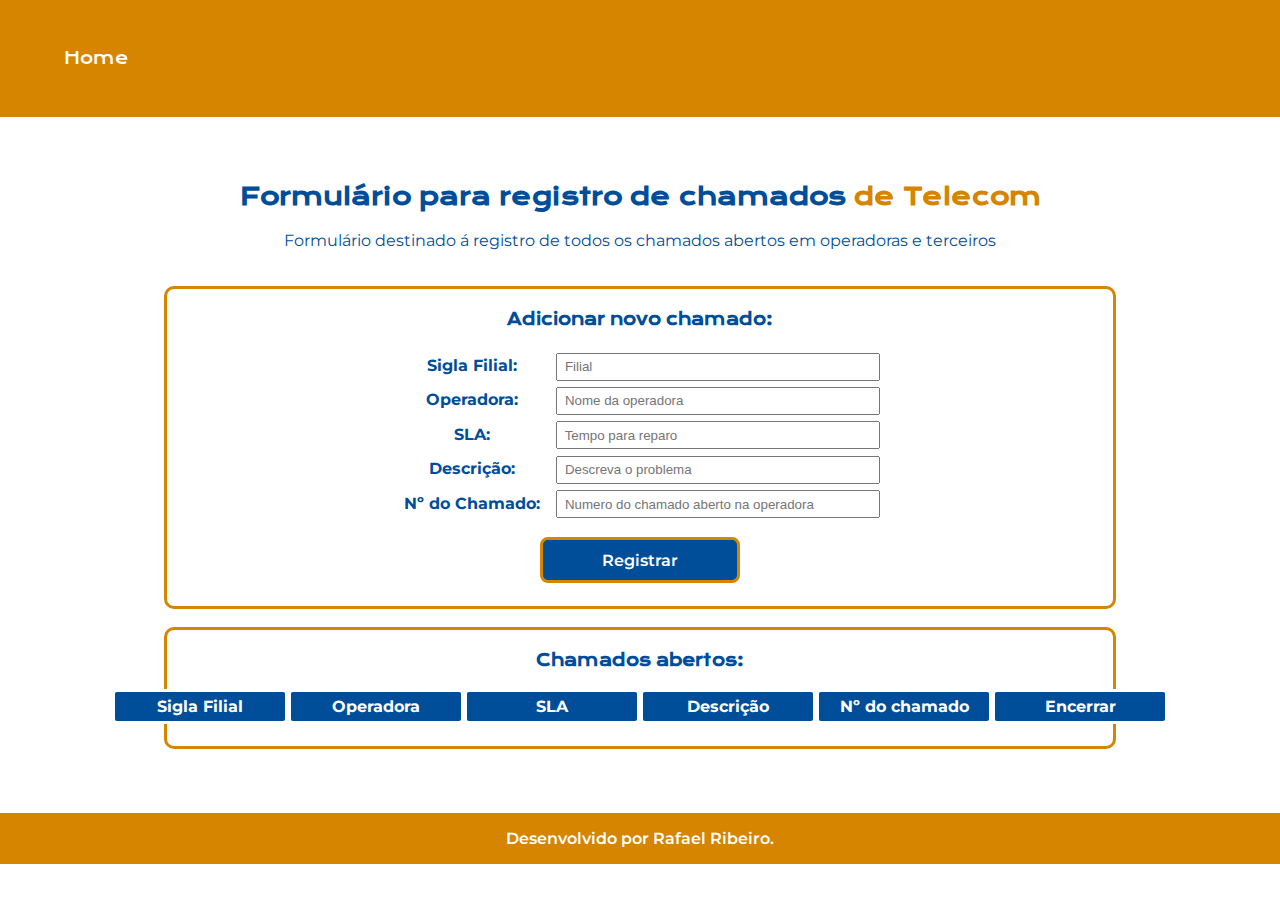
<file: index.html>
<!DOCTYPE html>
<html lang="pt-br">

<head>
      <meta charset="UTF-8">
      <meta http-equiv="X-UA-Compatible" content="IE=edge">
      <meta name="viewport" content="width=device-width, initial-scale=1.0">
      <link rel="stylesheet" href="./estilos/style.css">

      <!-- montanto o portifolio -->
      <title>Formulário Chamados</title>
</head>

<body>
      <header class="cabecalho">
            <nav class="cabecalho__menu">
                  <a class="cabecalho__menu__link" href="index.html">Home</a>
                  <!-- <a class="cabecalho__menu__link" href="about.html">Sobre mim</a>
                  <a class="cabecalho__menu__link" href="curriculo.html">Curriculo</a> -->
            </nav>
      </header>
      <main class="apresentacao">
            <section class="apresentacao__conteudo">
                  <h1 class="apresentacao__conteudo__titulo"> Formulário para registro de chamados
                        <strong class="titulo-destaque"> de Telecom </strong>
                  </h1>
                  <p class="apresentacao__conteudo__texto">Formulário destinado á registro de todos os chamados abertos
                        em operadoras e terceiros</p>

                  </div>
            </section>
            <br>
            <br>
            <section class="container">
                  <h2 class="apresentacao__conteudo__form"">Adicionar novo chamado:</h2>
                  <form class=" form-adiciona">

                        <div class="grupo">
                              <label for="sigla">Sigla Filial:</label>
                              <input id="sigla" name="sigla" type="text" placeholder="  Filial"
                                    class="campo campo-medio" required>
                        </div>
                        <div class="grupo">
                              <label for="operadora">Operadora:</label>
                              <input id="operadora" name="operadora" type="text" placeholder="  Nome da operadora"
                                    class="campo campo-medio" required>
                        </div>
                        <div class="grupo">
                              <label for="sla">SLA:</label>
                              <input id="sla" name="sla" type="text" placeholder="  Tempo para reparo"
                                    class="campo campo-medio" required>
                        </div>
                        <div class="grupo">
                              <label for="descricao">Descrição: </label>
                              <input id="descricao" type="text" placeholder="  Descreva o problema"
                                    class="campo campo-medio" required>
                        </div>
                        <div class="grupo">
                              <label for="chamado">Nº do Chamado: </label>
                              <input id="chamado" type="text" placeholder="  Numero do chamado aberto na operadora"
                                    class="campo campo-medio" required>
                        </div>

                        <div>
                              <button id="adicionar-chamado" class="botao-registrar">Registrar</button>
                        </div>

                        </form>

            </section>

            <br>

            <section class="container">
                  <h2 class="apresentacao__conteudo__form"">Chamados abertos:</h2>
            <table>
                  <thead>
                        <tr class=" tr-cabecalho">
                        <th class="th-cabecalho">Sigla Filial</th>
                        <th class="th-cabecalho">Operadora</th>
                        <th class="th-cabecalho">SLA</th>
                        <th class="th-cabecalho">Descrição</th>
                        <th class="th-cabecalho">Nº do chamado</th>
                        <th class="th-cabecalho">Encerrar</th>
                        </tr>
                        </thead>
                        <tbody id="tabela-chamados">

                        </tbody>

                        </table>

            </section>



      </main>
      <footer class="rodape">
            <p>Desenvolvido por Rafael Ribeiro.</p>
      </footer>

      <script src="./js/main.js"></script>
      <script src="./js/delete.js"></script>
</body>

</html>
</file>
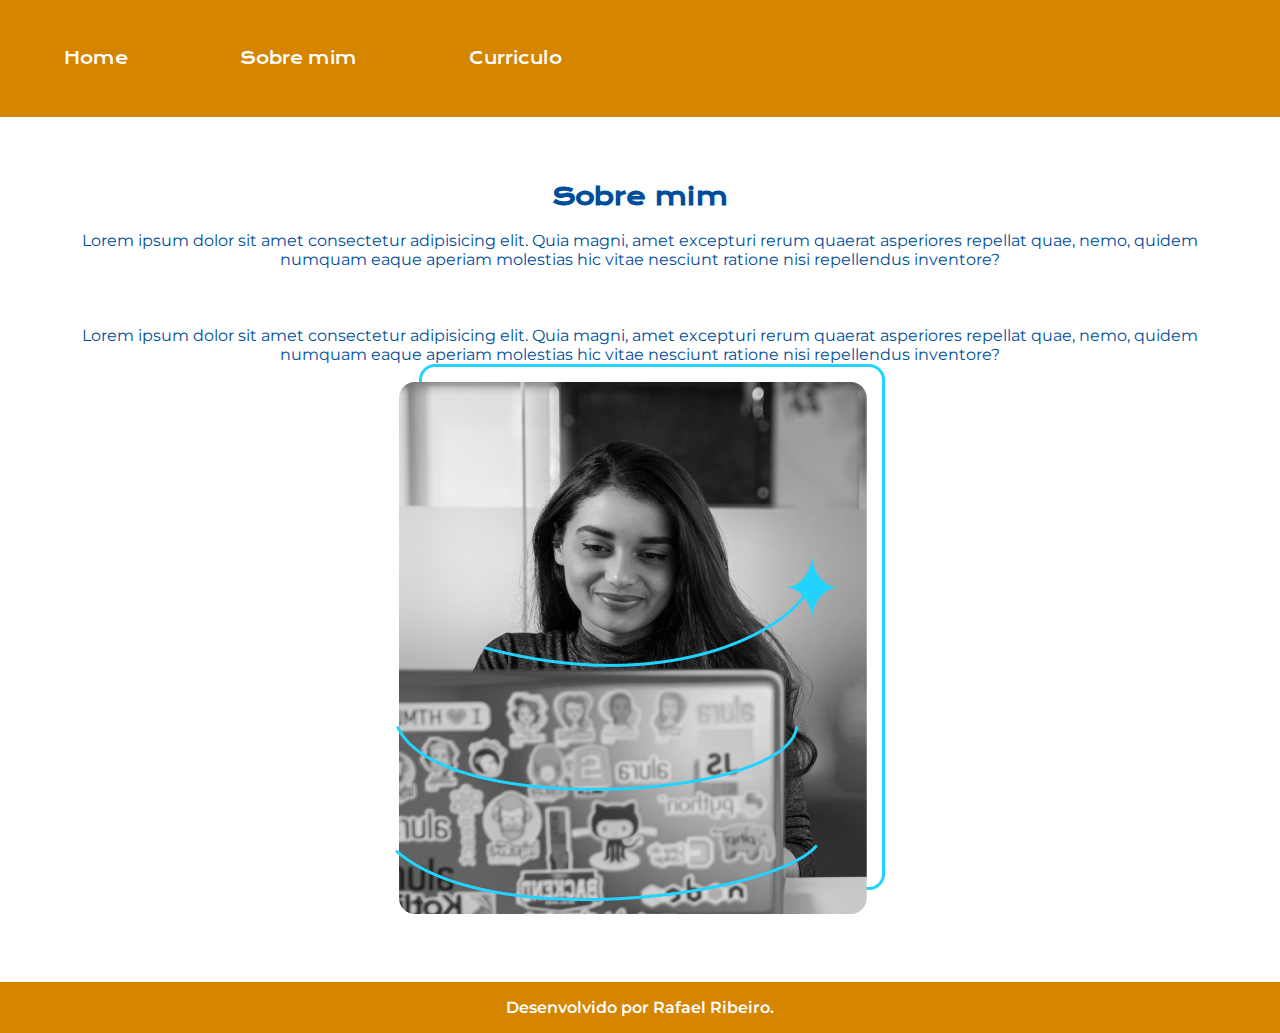
<file: about.html>
<!DOCTYPE html>
<html lang="pt-br">
<head>
      <meta charset="UTF-8">
      <meta http-equiv="X-UA-Compatible" content="IE=edge">
      <meta name="viewport" content="width=device-width, initial-scale=1.0">
      <link rel="stylesheet" href="./estilos/style.css">
      <title>Portifólio - Sobre mim</title>
</head>
<body>
      <header class="cabecalho">  
            <nav class="cabecalho__menu">
                  <a class="cabecalho__menu__link" href="index.html">Home</a>
                  <a class="cabecalho__menu__link" href="about.html">Sobre mim</a>
                  <a class="cabecalho__menu__link" href="curriculo.html">Curriculo</a>
            </nav>
      </header>
      <main class="apresentacao">
            <section class="apresentacao__conteudo">
                  <h1 class="apresentacao__conteudo__titulo"> 
                        Sobre mim                  
                  </h1>
                  <p class="apresentacao__conteudo__texto">Lorem ipsum dolor sit amet consectetur adipisicing elit. Quia magni, amet excepturi rerum quaerat asperiores repellat quae, nemo,
                         quidem numquam eaque aperiam molestias hic vitae nesciunt ratione nisi repellendus inventore?
                        </p>
                        <br>
                  <p class="apresentacao__conteudo__texto">Lorem ipsum dolor sit amet consectetur adipisicing elit. Quia magni, amet excepturi rerum quaerat asperiores repellat quae, nemo,
                        quidem numquam eaque aperiam molestias hic vitae nesciunt ratione nisi repellendus inventore?
                        </p>
                  
            </section>
                  <img class="apresentacao__imagem" src= "./imagens/Imagem.png" alt="Foto da Joana">
            
      </main>
      <footer class="rodape">
            <p>Desenvolvido por Rafael Ribeiro.</p>
      </footer>
</body>
</html>
</file>
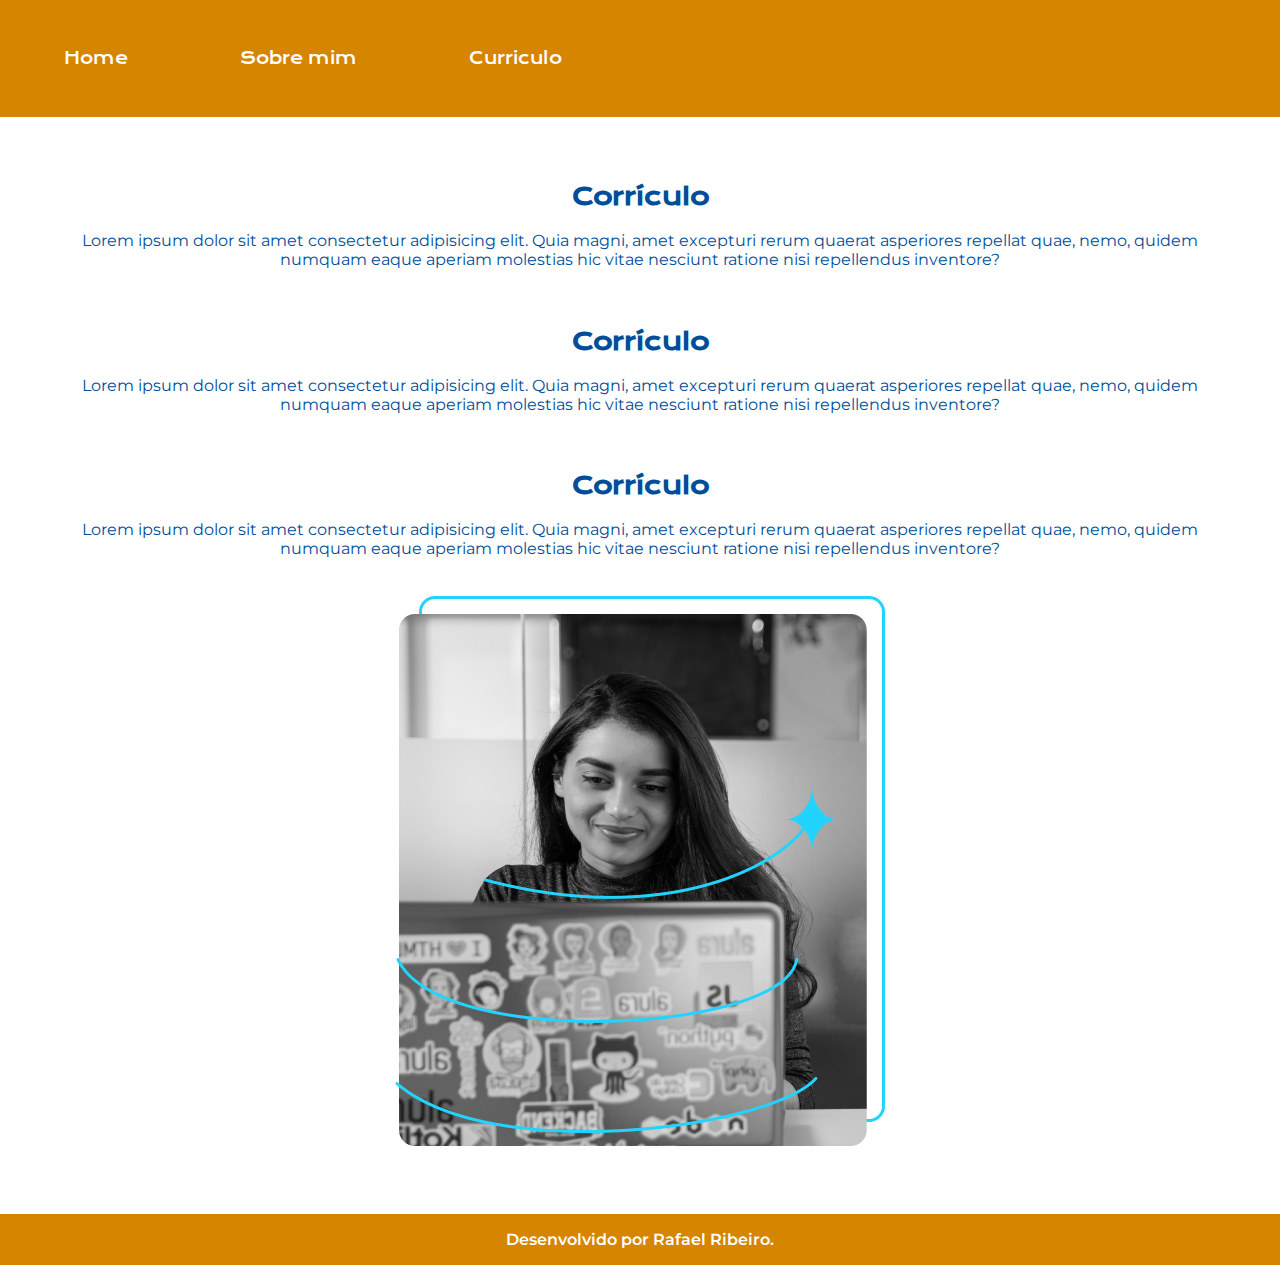
<file: curriculo.html>
<!DOCTYPE html>
<html lang="pt-br">
<head>
    <meta charset="UTF-8">
    <meta http-equiv="X-UA-Compatible" content="IE=edge">
    <meta name="viewport" content="width=device-width, initial-scale=1.0">
    <link rel="stylesheet" href="./estilos/style.css">
    <title>Portifólio - Curriculo</title>
</head>
    <body>
        <header class="cabecalho">  
            <nav class="cabecalho__menu">
                <a class="cabecalho__menu__link" href="index.html">Home</a>
                <a class="cabecalho__menu__link" href="about.html">Sobre mim</a>
                <a class="cabecalho__menu__link" href="curriculo.html">Curriculo</a>
            </nav>
    </header>
    <main class="apresentacao">
        <section class="apresentacao__conteudo">
                <h1 class="apresentacao__conteudo__titulo"> 
                        Corrículo                  
                </h1>
                <p class="apresentacao__conteudo__texto">Lorem ipsum dolor sit amet consectetur adipisicing elit. Quia magni, amet excepturi rerum quaerat asperiores repellat quae, nemo,
                        quidem numquam eaque aperiam molestias hic vitae nesciunt ratione nisi repellendus inventore?
                </p>
                    <br>
                    <h1 class="apresentacao__conteudo__titulo"> 
                        Corrículo                  
                </h1>
                <p class="apresentacao__conteudo__texto">Lorem ipsum dolor sit amet consectetur adipisicing elit. Quia magni, amet excepturi rerum quaerat asperiores repellat quae, nemo,
                            quidem numquam eaque aperiam molestias hic vitae nesciunt ratione nisi repellendus inventore?
                </p>
                    <br>
                <h1 class="apresentacao__conteudo__titulo"> 
                        Corrículo                  
                </h1>
                <p class="apresentacao__conteudo__texto">Lorem ipsum dolor sit amet consectetur adipisicing elit. Quia magni, amet excepturi rerum quaerat asperiores repellat quae, nemo,
                            quidem numquam eaque aperiam molestias hic vitae nesciunt ratione nisi repellendus inventore?
                </p>
                        <br>
              
              
        </section>
              <img class="apresentacao__imagem" src= "./imagens/Imagem.png" alt="Foto da Joana">
        
  </main>
    <footer class="rodape">
        <p>Desenvolvido por Rafael Ribeiro.</p>
    </footer>
</body>
</html>
</file>
<file: estilos/style.css>
@import url("https://fonts.googleapis.com/css2?family=Krona+One&family=Montserrat:wght@400;600&display=swap");

:root {
  --cor-principal: #004e9a;
  --cor-secundaria: #ffffff;
  --cor-terciaria: #d58500;
  --cor-hover: #272727;

  --fonte-principal: "Montserrat", sans-serif;
  --fonte-secundaria: "Krona One", sans-serif;
}

* {
  margin: 0;
  padding: 0;
}

body {
  background-color: var(--cor-secundaria);
  color: var(--cor-principal);
  box-sizing: border-box;
}

.titulo-destaque {
  color: var(--cor-terciaria);
}

.cabecalho {
  color: var(--cor-secundaria);
  background-color: var(--cor-terciaria);
  padding: 1rem;
  text-align: center;
  font-family: var(--fonte-principal);
  font-weight: 600;
}

.cabecalho__menu {
  display: flex;
  gap: 1rem; 
}

.cabecalho__menu__link {
  padding: 2rem 3rem;
  font-family: var(--fonte-secundaria);
  color: var(--cor-secundaria);
  font-size: 1rem;
  font-weight: 500;
  text-decoration: none;
}

.cabecalho__menu__link:hover {
  color: var(--cor-principal);
}

.apresentacao {
  padding: 5%;
  text-align: center;
  gap: 2.5rem;
}

.apresentacao__conteudo {
  display: flex;
  flex-direction: column;
  gap: 1.2rem;
}

.apresentacao__conteudo__titulo {
  font-size: 1.5rem;
  font-family: var(--fonte-secundaria);
  text-align: center;
}

.apresentacao__conteudo__texto {
  font-size: 1rem;
  align-items: center;
  font-family: var(--fonte-principal);
}

.container {
  display: flex;
  justify-content: center;
  flex-direction: column;
  align-items: center;
  gap: 1rem;
  border:0.2rem solid var(--cor-terciaria);
  border-radius:10px;
  padding: 20px;
  margin: 0px 100px;
}

.apresentacao__conteudo__form {
  font-size: 1rem;
  font-family: var(--fonte-secundaria);
  text-align: center;
}

.form-adiciona {
 margin: 0.2rem;
}

label{
  width: 150px;
  display:inline-block;
  
}

.grupo {
      font-size: 1rem ;
      font-family: var(--fonte-principal);
      font-weight: bold;
}

.campo{
      width: 20rem;
      height: 1.5rem;
      margin: 0.2rem;
}

.botao-registrar{
  
  border: 0.2rem solid var(--cor-terciaria);
  background-color: var(--cor-principal);
  width: 200px;
  font-weight: 600;
  border-radius: 0.5rem;
  font-size: 1rem;
  padding: 0.65rem 0px;
  text-decoration: none;
  color: var(--cor-secundaria);
  font-family: var(--fonte-principal);
   margin-top: 1rem;  
}


.tr-cabecalho{
  display:flex;
 }

.th-cabecalho{
  font-family: var(--fonte-principal);
  width: 150px;
  color: var(--cor-secundaria);
  border: 0.2rem solid var(--cor-secundaria);
  background-color: var(--cor-principal);
  padding: 5px 10px;
  border-radius: 0.3rem;
    
}

td{
  font-family: var(--fonte-principal);
  width: 150px;
  color: var(--cor-principal);
  border: 0.2rem solid var(--cor-terciaria);
  background-color:var(--cor-secundaria);
  padding: 5px 10px;
  border-radius: 0.3rem;
  font-weight: 700;
}

.info-finalizar button {
  border: 0.2rem solid var(--cor-terciaria);
  background-color: var(--cor-terciaria);
  width: 90px;
  font-weight: 700;
  border-radius: 0.2rem;
  font-size: 0.7rem;
  text-decoration: none;
  color: var(--cor-secundaria);
  font-family: var(--fonte-principal);
   
}


.rodape {
  color: var(--cor-secundaria);
  background-color: var(--cor-terciaria);
  padding: 1rem;
  text-align: center;
  font-family: var(--fonte-principal);
  font-weight: 600;
}

@media (max-width: 1200px) {
  .cabecalho {
    padding: 5%;
  }
  .cabecalho__menu {
    display: flex;
    justify-content: center;
  }

  .apresentacao {
    flex-direction: column-reverse;
    padding: 15%;
  }

  .apresentacao__conteudo {
    width: auto;
  }
}
</file>
